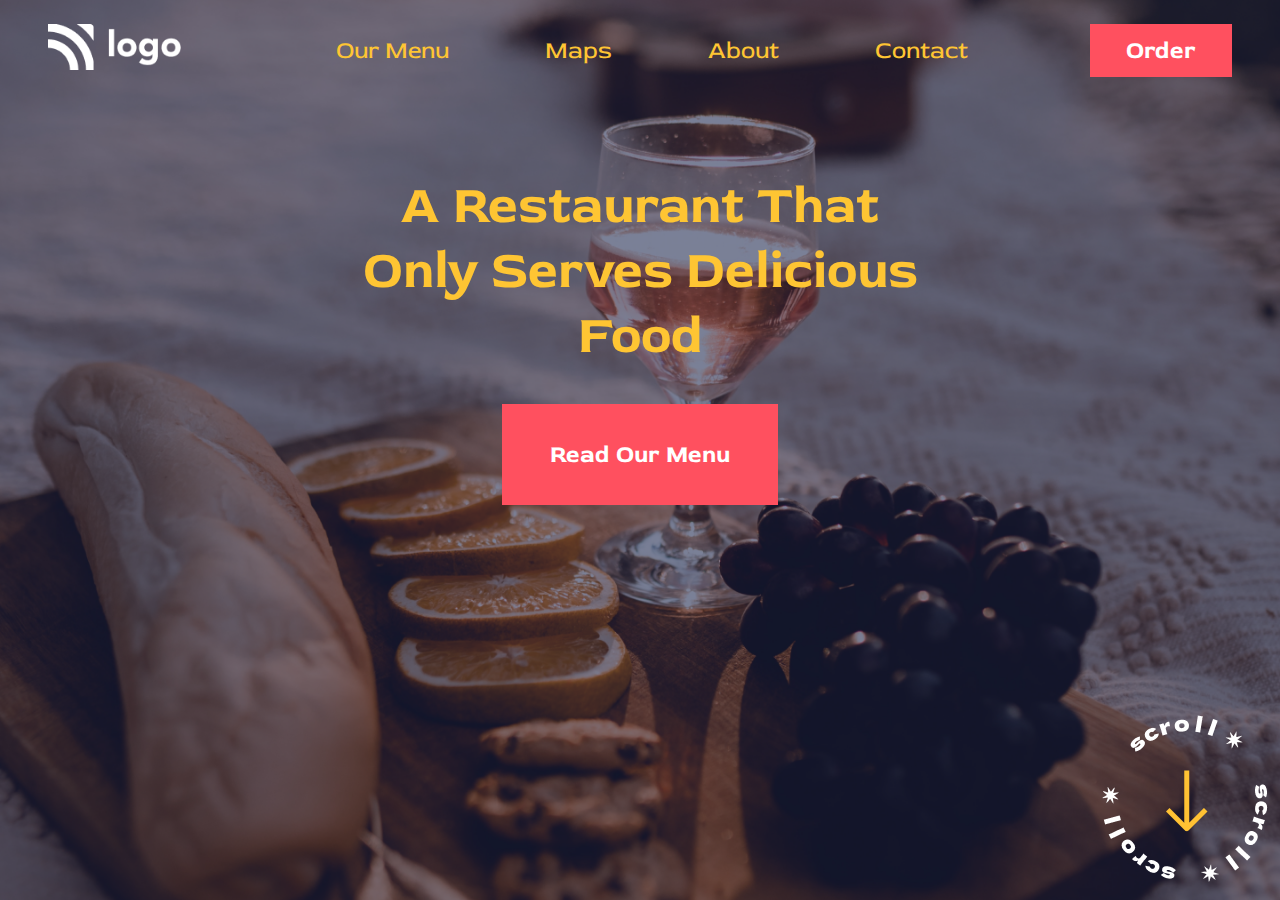
<file: live-class-project-02/index.html>
<!DOCTYPE html>
<html lang="en">
  <head>
    <meta charset="UTF-8" />
    <meta http-equiv="X-UA-Compatible" content="IE=edge" />
    <meta name="viewport" content="width=device-width, initial-scale=1.0" />
    <link rel="stylesheet" href="style.css" />
    <!-- Red Rose Font -->
    <link rel="preconnect" href="https://fonts.googleapis.com" />
    <link rel="preconnect" href="https://fonts.gstatic.com" crossorigin />
    <link
      href="https://fonts.googleapis.com/css2?family=Red+Rose:wght@300;400;500;600;700&display=swap"
      rel="stylesheet"
    />
    <!-- Dela Font -->
    <link rel="preconnect" href="https://fonts.googleapis.com" />
    <link rel="preconnect" href="https://fonts.gstatic.com" crossorigin />
    <link
      href="https://fonts.googleapis.com/css2?family=Dela+Gothic+One&display=swap"
      rel="stylesheet"
    />
    <title>Document</title>
  </head>
  
  <body>
    <div class="container">
      <section aria-label="navbar">
        <nav class="navbar">
          <div>
            <img src="./assets/white-logo.png" alt="logo" class="logo" />
          </div>
          <div>
            <ul class="list">
              <li class="list-item">Our Menu</li>
              <li class="list-item">Maps</li>
              <li class="list-item">About</li>
              <li class="list-item">Contact</li>
            </ul>
          </div>
          <div>
            <button class="button-small">Order</button>
          </div>
        </nav>
      </section>
      <!-- Hero Section -->
      <section aria-label="hero">
        <div class="hero">
          <h1 class="hero-heading">
            A Restaurant That Only Serves Delicious Food
          </h1>
          <button class="button-large">Read Our Menu</button>
          <div class="bottom">
            <div>
              <img src="./assets/scrool.png" alt="bottom-logo" />
            </div>
          </div>
        </div>
      </section>
    </div>
  </body>
</html>
</file>
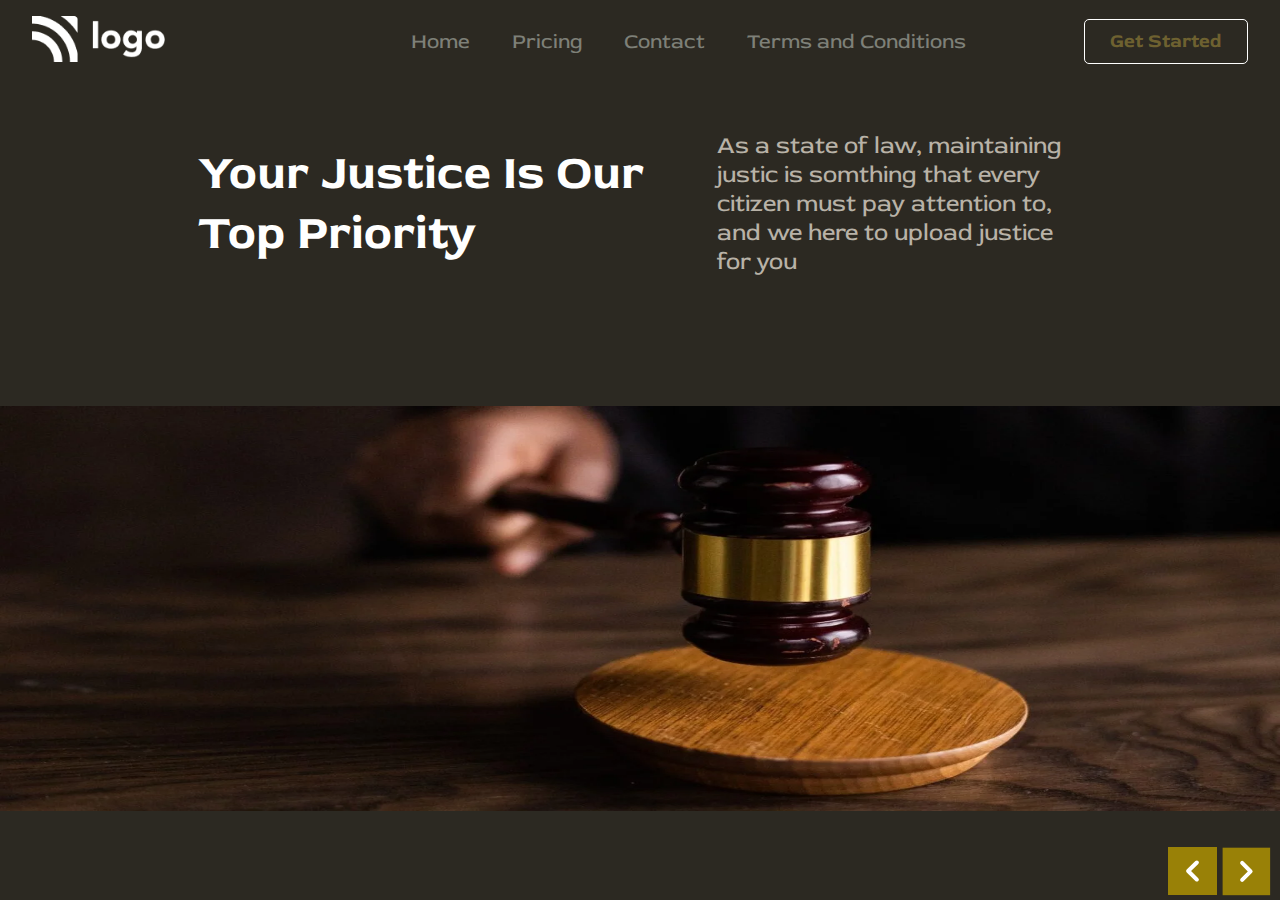
<file: live-class-project-03/index.html>
<!DOCTYPE html>
<html lang="en">

<head>
  <meta charset="UTF-8" />
  <meta name="viewport" content="width=device-width, initial-scale=1.0" />
  <link rel="stylesheet" href="style.css" />
  <!-- Red Rose Font -->
  <link href="https://fonts.googleapis.com/css2?family=Red+Rose:wght@300;400;500;600;700&display=swap"
    rel="stylesheet" />
  <title>Law Home Page</title>
  <link rel="stylesheet" href="style.css">
</head>

<body>
  <div class="container">
    <section aria-label="navbar">
      <nav class="navbar">
        <div>
          <img src="./assets/white-logo.png" alt="logo" class="logo" />
        </div>
        <div>
          <ul class="list">
            <li class="list-item">Home</li>
            <li class="list-item">Pricing</li>
            <li class="list-item">Contact</li>
            <li class="list-item">Terms and Conditions</li>
            <li><button class="button-small">Get Started</button></li>
          </ul>
        </div>
      </nav>
    </section>
    <!-- Hero Section -->
    <section aria-label="hero">

      <div class="hero">
        <div class="top-main">
          <h1 class="hero-heading">
            Your Justice Is Our Top Priority
          </h1>
          <p>As a state of law, maintaining justic is somthing that every citizen must pay attention to, and we here to
            upload justice for you</p>
        </div>
        <div class="bottom-container">
          <img src="./assets/left-arrow.svg" alt="" class="arrow">
          <img src="./assets/left-arrow.svg" alt="" class="arrow2">
        </div>
      </div>
    </section>
  </div>
</body>

</html>
</file>
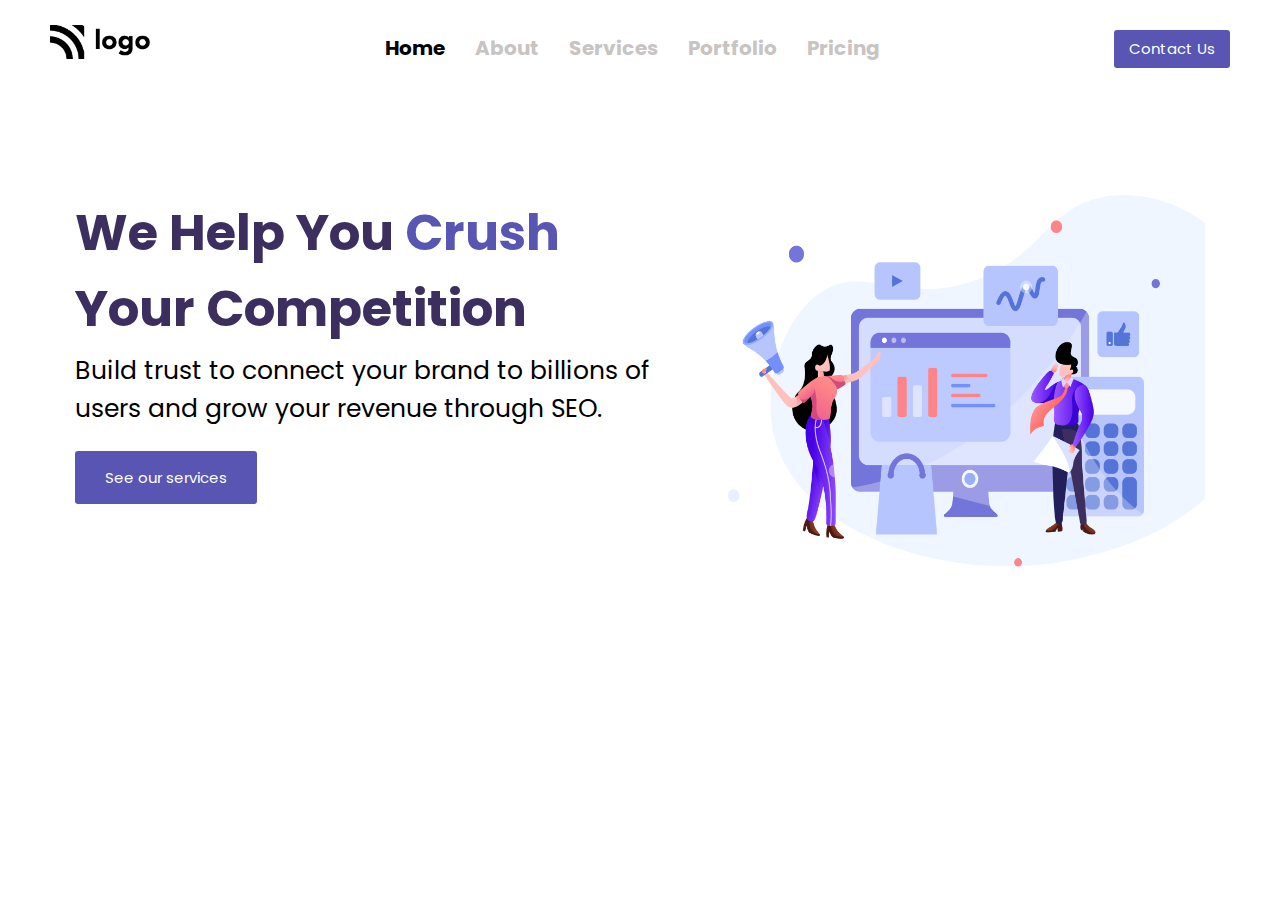
<file: live-class-project-04/index.html>
<!DOCTYPE html>
<html lang="en">
  <head>
    <meta charset="UTF-8" />
    <meta http-equiv="X-UA-Compatible" content="IE=edge" />
    <meta name="viewport" content="width=device-width, initial-scale=1.0" />
    <!-- stylesheet -->
    <link rel="stylesheet" href="style.css" />
    <!-- Font -->
    <link rel="preconnect" href="https://fonts.googleapis.com" />
    <link rel="preconnect" href="https://fonts.gstatic.com" crossorigin />
    <link
      href="https://fonts.googleapis.com/css2?family=Poppins:wght@200;300;400;500;600;700;800&display=swap"
      rel="stylesheet"
    />
    <title>Document</title>
  </head>
  <body>
    <div class="container">
      
      <section aria-label="navbar">
        <nav class="navbar-container">
          <div>
            <img src="./assets/Logo.png" alt="brand-logo" />
          </div>
          <div class="grow-list">
            <ul class="list">
              <li class="list-item">Home</li>
              <li class="list-item">About</li>
              <li class="list-item">Services</li>
              <li class="list-item">Portfolio</li>
              <li class="list-item">Pricing</li>
            </ul>
          </div>
          <div class="button-group">
            <button class="nav-button">Contact Us</button>
          </div>
        </nav>
      </section>
      <!-- Banner -->
      <section aria-label="banner">
        <div class="banner-container">
          <!-- Left text -->
          <div>
            <h1 class="heading-text">
              We Help You <span>Crush</span> Your Competition
            </h1>
            <p class="description">
              Build trust to connect your brand to billions of users and grow
              your revenue through SEO.
            </p>
            <button class="nav-button btn">See our services</button>
          </div>
          <!-- Right Text -->
          <div>
            <img src="./assets/Header Illustration.png" alt="illustration" />
          </div>
        </div>
      </section>
    </div>




    
  </body>
</html>
</file>
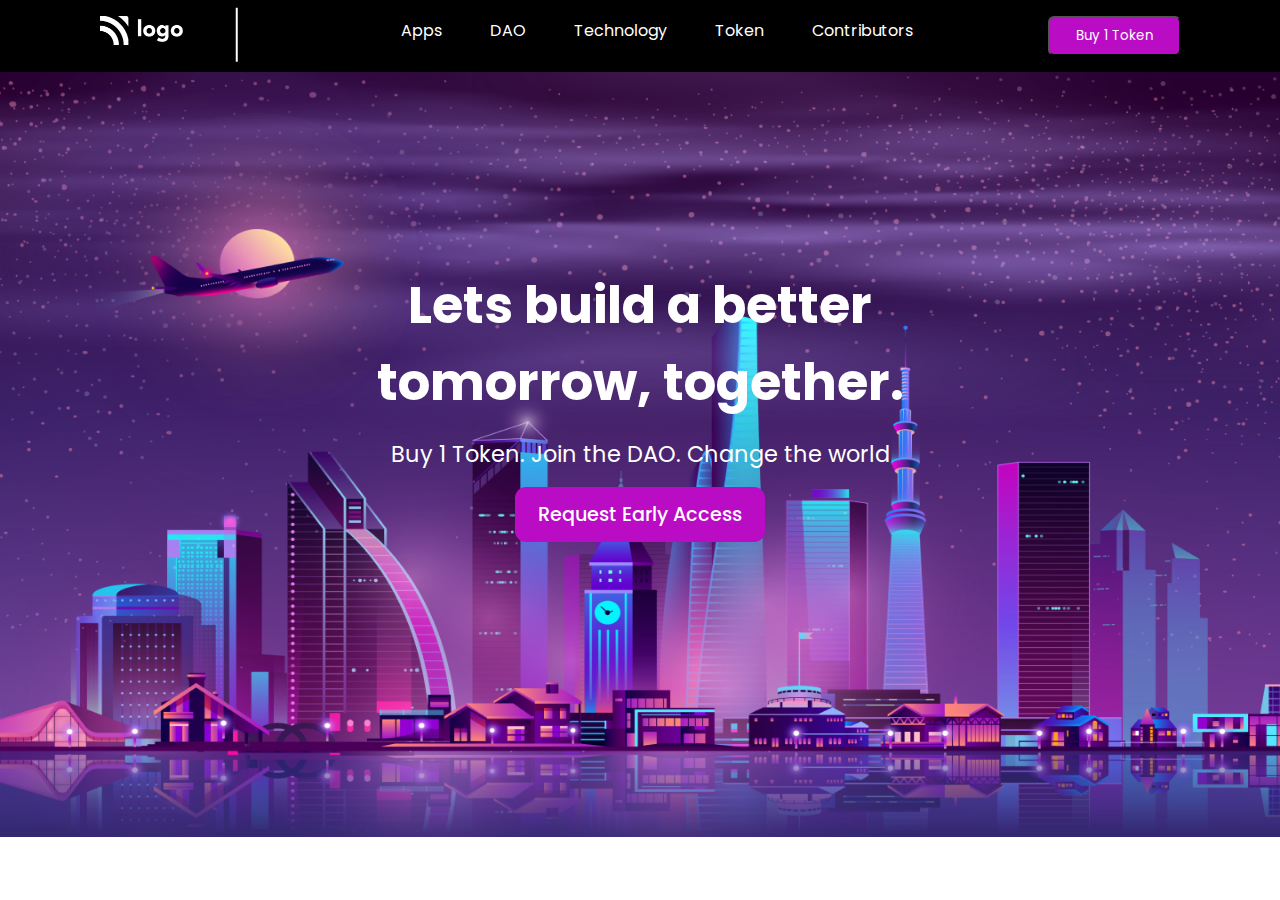
<file: live-class-project-05/index.html>
<!DOCTYPE html>
<html lang="en">
  <head>
    <meta charset="UTF-8" />
    <meta http-equiv="X-UA-Compatible" content="IE=edge" />
    <meta name="viewport" content="width=device-width, initial-scale=1.0" />
    <link rel="stylesheet" href="style.css" />
    <link rel="preconnect" href="https://fonts.googleapis.com" />
    <link rel="preconnect" href="https://fonts.gstatic.com" crossorigin />
    <link
      href="https://fonts.googleapis.com/css2?family=Poppins:wght@200;300;400;500;600;700;800&display=swap"
      rel="stylesheet"
    />
    
    <link rel="preconnect" href="https://fonts.googleapis.com" />
    <link rel="preconnect" href="https://fonts.gstatic.com" crossorigin />
    <link
      href="https://fonts.googleapis.com/css2?family=Montserrat:wght@600;700;800&display=swap"
      rel="stylesheet"
    />

    <title>Document</title>
  </head>
  <body>
    <div class="container">
      <section aria-label="navbar">
        <nav class="navbar">
          <div>
            <img src="./assets/white-logo.png" alt="logo" class="logo" />
          </div>
          <div class="line"></div>
          <div class="grow-list">
            <ul class="list">
              <li class="list-item">Apps</li>
              <li class="list-item">DAO</li>
              <li class="list-item">Technology</li>
              <li class="list-item">Token</li>
              <li class="list-item">Contributors</li>
            </ul>
          </div>
          <div>
            <button class="button-small">Buy 1 Token</button>
          </div>
        </nav>
      </section>
      <!-- Hero Section -->
      <section aria-label="hero">
        <div class="hero">
          <h1 class="hero-heading">Lets build a better tomorrow, together.</h1>
          <p class="hero-description">
            Buy 1 Token. Join the DAO. Change the world
          </p>
          <button class="button-large">Request Early Access</button>
        </div>
      </section>
    </div>
  </body>
</html>
</file>
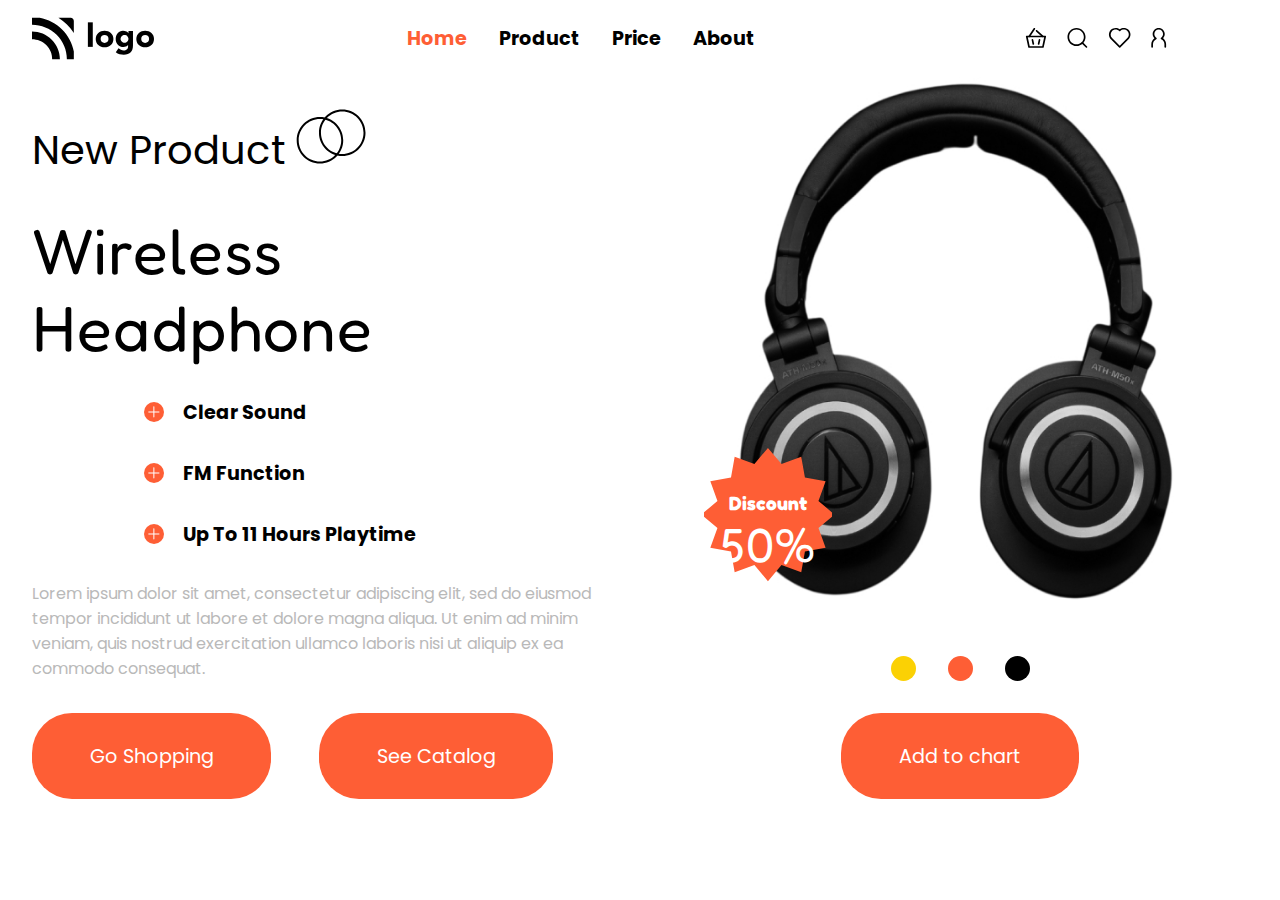
<file: live-class-project-07/index.html>
<!DOCTYPE html>
<html lang="en">
  <head>
    <meta charset="UTF-8" />
    <meta http-equiv="X-UA-Compatible" content="IE=edge" />
    <meta name="viewport" content="width=device-width, initial-scale=1.0" />
    <link rel="stylesheet" href="css/index.css" />
    <link rel="preconnect" href="https://fonts.googleapis.com" />
    <link rel="preconnect" href="https://fonts.gstatic.com" crossorigin />
    <link
      href="https://fonts.googleapis.com/css2?family=Fredoka+One&family=Poppins&display=swap"
      rel="stylesheet"
    />
    
    <title>Product Home Page</title>
  </head>
  <body>
    <nav>
      <img src="./images/logo.svg" alt="logo" />
      <div class="nav-items">
        <h5 class="nav-item active-item">Home</h5>
        <h5 class="nav-item">Product</h5>
        <h5 class="nav-item">Price</h5>
        <h5 class="nav-item">About</h5>
      </div>
      <img src="./images/actions.svg" alt="actions" class="social-media" />
    </nav>
    <div class="intro-section">
      <div class="left-section">
        <div class="head">
          <h3>
          New Product
            <img src="./images/circles.svg" alt="circles" />
          </h3>
        </div>
        <h1>Wireless Headphone</h1>
        <div class="sub-headlines">
          <h5 class="sub-headline">
            <img src="./images/plus.svg" alt="plus" /> Clear Sound
          </h5>
          <h5 class="sub-headline">
            <img src="./images/plus.svg" alt="plus" /> FM Function
          </h5>
          <h5 class="sub-headline">
            <img src="./images/plus.svg" alt="plus" /> Up To 11 Hours Playtime
          </h5>
        </div>
        <p class="text">
          Lorem ipsum dolor sit amet, consectetur adipiscing elit, sed do
          eiusmod tempor incididunt ut labore et dolore magna aliqua. Ut enim ad
          minim veniam, quis nostrud exercitation ullamco laboris nisi ut
          aliquip ex ea commodo consequat.
        </p>
        <div class="action-btns">
          <button class="action-btn">Go Shopping</button>
          <button class="action-btn">See Catalog</button>
        </div>
      </div>
      <div class="right-section">
        <div class="headphone-div">
          <img src="./images/discount.svg" alt="discount" class="discount" />
          <div class="discount-content">
            <h4>Discount</h4>
            <h1>50%</h1>
          </div>
          <img src="./images/headphones.jpg" alt="headphone" />
        </div>
        <div class="dots">
          <div class="dot yellow-dot"></div>
          <div class="dot tomato-dot"></div>
          <div class="dot black-dot"></div>
        </div>
        <button class="action-btn">Add to chart</button>
      </div>
    </div>
  </body>
</html>
</file>
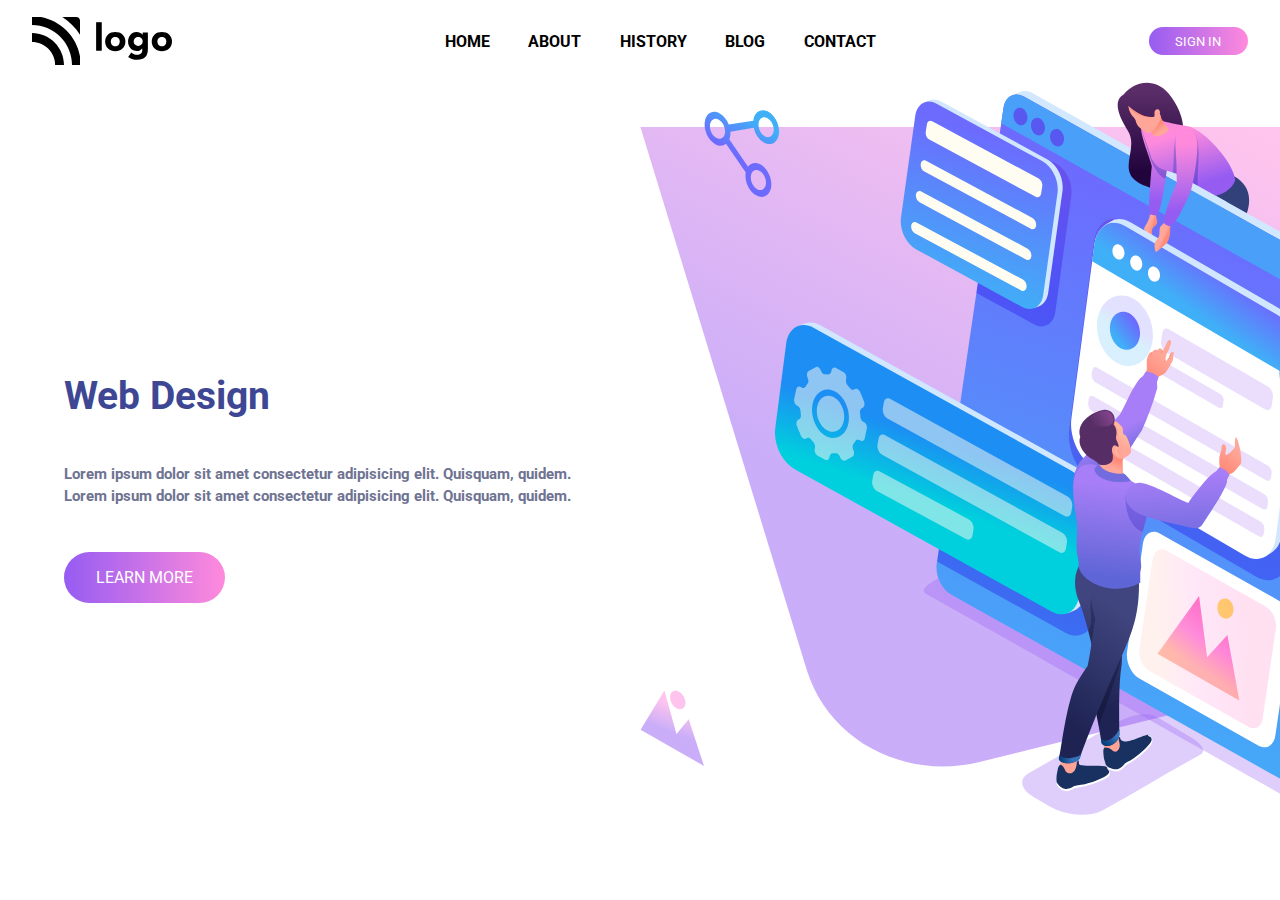
<file: live-class-project-08/index.html>
<!DOCTYPE html>
<html lang="en">
  <head>
    <meta charset="UTF-8" />
    <meta http-equiv="X-UA-Compatible" content="IE=edge" />
    <meta name="viewport" content="width=device-width, initial-scale=1.0" />
    <link rel="stylesheet" href="css/index.css" />
    <link rel="preconnect" href="https://fonts.googleapis.com" />
    <link rel="preconnect" href="https://fonts.gstatic.com" crossorigin />
    <link
      href="https://fonts.googleapis.com/css2?family=Roboto&display=swap"
      rel="stylesheet"
    />
    
    <title>Design Landing Page</title>
  </head>
  <body>
    <div class="main-div">
      <nav>
        <img src="./images/logo.svg" alt="logo" />
        <div class="nav-items">
          <h5 class="nav-item">HOME</h5>
          <h5 class="nav-item">ABOUT</h5>
          <h5 class="nav-item">HISTORY</h5>
          <h5 class="nav-item">BLOG</h5>
          <h5 class="nav-item">CONTACT</h5>
        </div>
        <button class="signin-btn">SIGN IN</button>
      </nav>
      <div class="intro-section">
        <div class="left-section">
          <h1>Web Design</h1>
          <h4>
            Lorem ipsum dolor sit amet consectetur adipisicing elit. Quisquam,
            quidem. Lorem ipsum dolor sit amet consectetur adipisicing elit.
            Quisquam, quidem.
          </h4>
          <button class="learn-more-btn">LEARN MORE</button>
        </div>
        <div class="imgs-div">
          <div class="vectors">
            <img src="./images/vector.svg" alt="vector-img" class="vector-img" />
            <img
            src="./images/vector-dot.svg"
            alt="vector-dot"
            class="vector-dot"
            />
          </div>
          <img src="./images/intro-img.svg" alt="intro-img" />
        </div>
      </div>
    </div>
  </body>
</html>
</file>
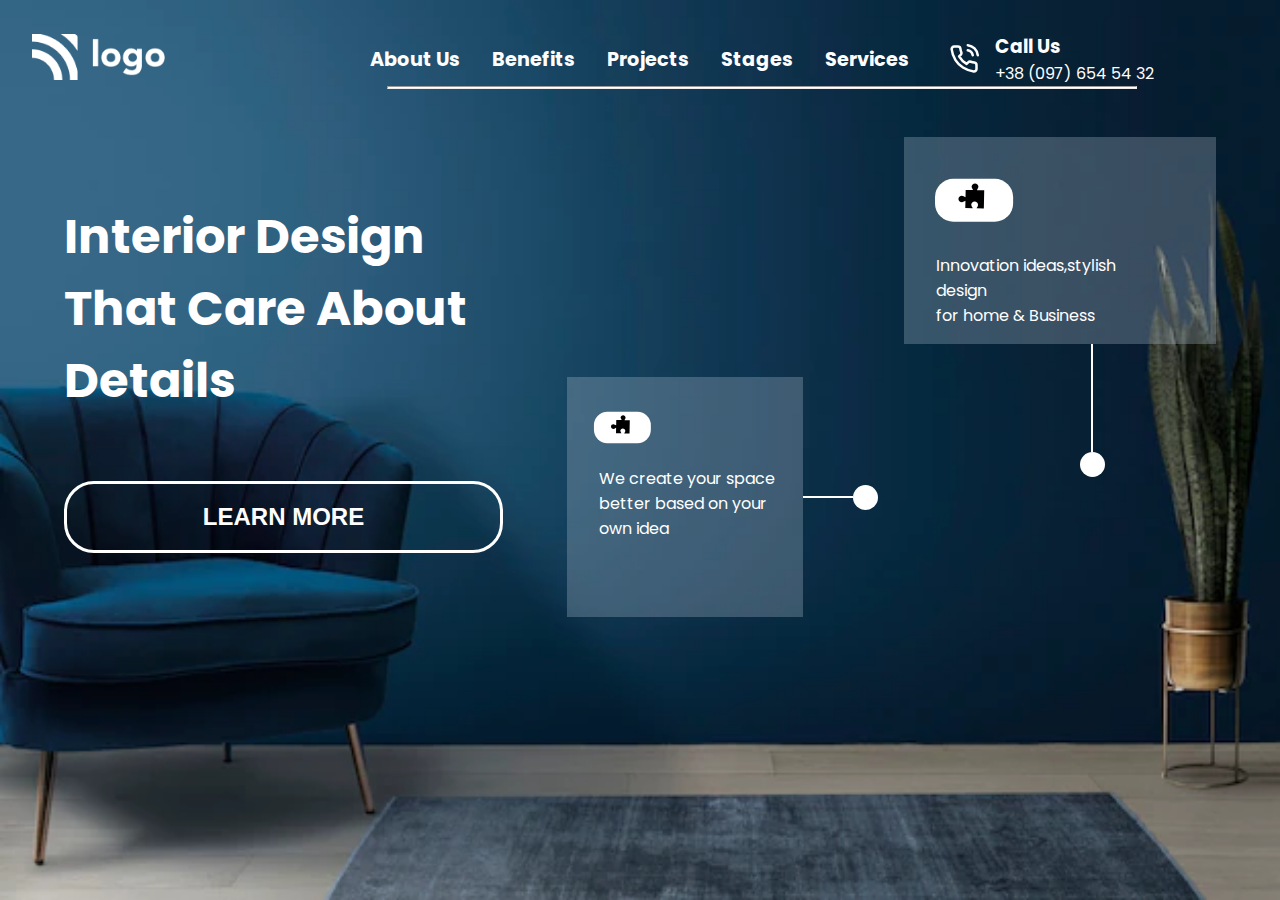
<file: live-class-project-10/index.html>
<!DOCTYPE html>
<html lang="en">
<head>
    <meta charset="UTF-8">
    <meta http-equiv="X-UA-Compatible" content="IE=edge">
    <meta name="viewport" content="width=device-width, initial-scale=1.0">
    <link rel="stylesheet" href="css/style.css">
    <title>Interior Design Landing Page</title>
</head>

<body>
    <div class="container">

        <!-- =====Navigation Section======= -->
        <nav>
            <div class="logo">
                <img src="./Photos/white-logo.png" alt="logo">
            </div>
            <div class="list-container">
                
                <div class="list-box">
                    <div class="list">
                        <ul>
                            <li href="#" class="list-item">About Us</li>
                            <li href="#" class="list-item">Benefits</li>
                            <li href="#" class="list-item">Projects</li>
                            <li href="#" class="list-item">Stages</li>
                            <li href="#" class="list-item">Services</li>
                        </ul>
                    </div>
                    <div class="contact">
                        <img src="./Photos/1.svg" alt="call-image">
                        <div class="contact-content">
                            <h3>Call Us</h3>
                            <p>+38 (097) 654 54 32</p>
                        </div>
                    </div>
                </div>
                <hr>
            </div>

        </nav>

        <!-- ===========Hero Section============== -->
        <div class="hero">
            <div class="content">
                <h1>Interior Design That Care About Details</h1>
                <button class="btn">LEARN MORE</button>
            </div>
            <div class="cards-container">
                <div class="cards cards1">
                    <div class="card card1">
                        <img class="bulb-image" src="./Photos/2.svg" alt="bulb-image">
                        <p>We create your space better based on your own idea</p>
                    </div>
                    <div class="design1">
                        <div class="circle circle1"></div>
                        <div class="line line1"></div>
                    </div>
                </div>


                <div class=" cards cards2">
                    <div class="card card2">
                        <img class="puzzle-image" src="./Photos/2.svg" alt="puzzle-img">
                        <p>Innovation ideas,stylish <br>  design<br> for home & Business</p>
                    </div>
                    <div class="design2">
                        <div class="circle circle2"></div>
                        <div class="line line2"></div>
                    </div>
                </div> 
            </div>
        </div>
    </div>
</body>

</html>
</file>
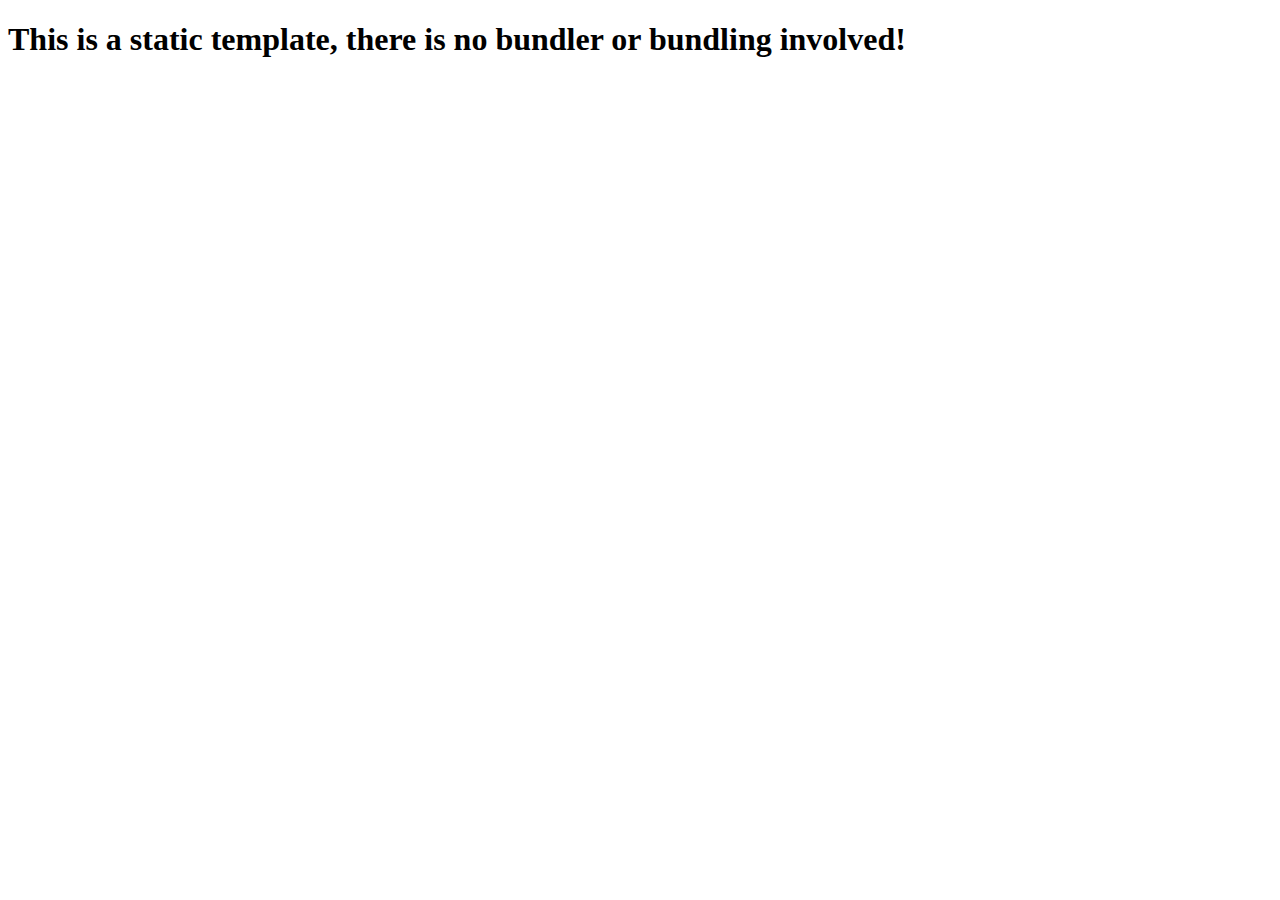
<file: live-class-project-02/test.html>
<!DOCTYPE html>
<html lang="en">
  <head>
    <meta charset="UTF-8">
    <meta name="viewport" content="width=device-width, initial-scale=1.0">
    <meta http-equiv="X-UA-Compatible" content="ie=edge">
    <title>Static Template</title>
  </head>
  <body>
    <h1>This is a static template, there is no bundler or bundling involved!</h1>
  </body>
</html>
</file>
<file: live-class-project-02/style.css>
* {
  margin: 0;
  padding: 0;
  box-sizing: border-box;
  font-family: "Red Rose", cursive;
}
:root{
  --font-1: 'Dela Gothic One';
  --font-2: "Red Rose", cursive;
}
img{
  max-width: 100%;
}
.container{
  background: rgb(19, 28, 72,0.5);
  overflow: hidden;
  height: 100vh;
}
.container::before{
  left: 0;
  content: "";
  width: 100vw;
  height: 100vh;
  background: url("./assets/pexels-maxyne-barcel-10402282\ 1.png") no-repeat;
  background-size: cover;
  position: absolute;
  top: 0;
  z-index: -1;
}
.logo{
  width: 140px;
}
section{
  padding: 1em 2em;
}
.navbar{
  display: flex;
  justify-content: space-between;
  align-items: center;
  color: #fff;
}
.list{
  display: none;
  gap: 4rem;
  color: #FEC533;
  list-style: none;
  font-size: 1rem;
  font-family:  "Red Rose", cursive;
}
.button-small{
  padding: 0.5em 1.5em;
  background-color: #FF505F;
  color: white;
  border: none;
  font-weight: bold;
  /* font-size: 1.7rem; */
}
.button-small:hover, .button-small:focus{
  background-color: black;
}

.hero{
  display: flex;
  flex-direction: column;
  justify-content: center;
  align-items: center;
  text-align: center;
  padding-top: 2em;
  gap: 1.5em;
}
.hero-heading{
  font-size: 2.2rem;
  color: #FEC533;
  max-width: 600px;
  align-items: center;
  font-weight: bolder;
  font-family: var(--font-2);
}
.button-large{
  padding: 1.5em 2em;
  background-color: #FF505F;
  color: #fff;
  border: none;
  font-weight: bold;
  font-size: 1rem;
}
.bottom{
  position: absolute;
  max-width: 20%;
  right: 0;
  bottom: 0;
}

@media (min-width: 550px)
{
  html{
    font-size: 1.5rem;
  }
}
@media (min-width: 1000px)
{
  .list{
    display: flex;
  }
  .logo{
    width: 80%;
  }
  .button-small{
    font-size: 1rem;
  }
}
@media (min-width: 1300px)
{
  html{
    font-size: 1.7rem;
  }
  .hero-heading{
    font-size: 2.5rem;
    max-width: 700px;
  }
}
/* ------------------------------ */
/* ---------- NAVBAR ------------ */
/* ------------------------------ */
  



/* ------------------------------ */
/* ---------- HERO ------------ */
/* ------------------------------ */
</file>
<file: live-class-project-03/style.css>
*,*::after,*::before{
    margin: 0;
    padding:0;
    box-sizing: border-box;
    font-family: 'Red Rose';
}
body{
    background-color: #2C2922;
    width: 100vw;
    height: 100vh;
}
.container{
    background: url(./assets/bg-img.webp) no-repeat;
    width: 100vw;
    background-size: 100% 40%;
    height: 100vh;
    background-position-y: 80%;
}
section{
    padding: 1em;
}
img{
    max-width: 100%;
}
.navbar{
    display: flex;
    align-items: center;
    justify-content: space-between;
}
.list{
    display: flex;
    list-style: none;
    gap: 2em;
    color: #7e8078;
    font-size: 1.3rem;
}
.list-item{
    display: none;
}
.list-item:hover{
    transform: scale(1.1);
    cursor: pointer;
    color: white;
}
.logo{
    width: 50%;
}
.button-small{
    border: 1px solid #fff;
    background-color: transparent;
    color: #6E6130;
    border-radius: 5px;
    padding: 0.5em 1.3em;
    font-size: 0.7rem;
    font-weight: bolder;
}
.button-small:hover{
    color: #fff;
    cursor: pointer;
    background-color: #998107;
}
.hero{
    display: flex;
    flex-direction: column;
    justify-content: center;
    align-items: center;
    text-align: center;
}
.top-main{
    display: flex;
    flex-direction: column;
    gap: 1.3em;
    max-width: 500px;
}
.hero-heading{
    color: #fff;
    font-size: 1.5rem;
    padding-top: 1em;
}
.hero p{
    color: #B8B2A7;
    font-size: 1.2rem;
}
.bottom-container{
    display: flex;
    gap: 0.3em;
    position: absolute;
    bottom: 5px;
    right: 10px;
    justify-content: flex-end;
}
.arrow,.arrow2{
width: 8%;
background-color: #998107;
}
.arrow2{
    transform: rotate(180deg);
}
.arrow:hover, .arrow2:hover{
    border: 2px solid white;
    cursor: pointer;
}
@media (min-width: 1000px)
{
    .container{
        background-size: 100% 45%;
        padding: 0 1em;
        background-position-y: 82%;
    }
    .logo{
        width: 80%;
    }
    .list-item{
        display: flex;
        align-items: center;
    }
    .button-small{
        margin-left: 4em;
        font-size: 1.2rem;
    }
    .top-main{
        flex-direction: row;
        max-width: unset;
        padding-top: 2em;
        justify-content: center;
        align-items: center;
        text-align: left;
        gap: 2em;
    }
    .hero-heading{
        font-size: 2rem;
        padding: unset;
        max-width: 40%;
    }
    .top-main p{
        max-width: 30%;
        font-size: 1.2rem;
    }   
}
@media (min-width: 1200px)
{
    .hero-heading{
        font-size: 3rem;
        max-width: 40%;
    }
    .top-main p{
        font-size: 1.5rem;
        max-width: 30%;
    }
}
</file>
<file: live-class-project-04/style.css>
*{
    margin: 0;
    padding: 0;
    box-sizing: border-box;
    font-family: 'Poppins';
}
img{
    max-width: 100%;
}
h1{
    font-size: 1.7rem;
}
p{
    font-size: 1rem;
}
.navbar-container{
    display: flex;
    align-items: center;
    justify-content: space-between;
    position: relative;
    padding-bottom: 2em;
    transition: margin 0.2s ease-in-out;
}
.navbar-container>div>img{
    max-width: 100px;
}
.list{
    display: none;
    flex-direction: column;
    list-style: none;
    gap: 0.6em;
    font-size: 0.8rem;
    font-weight: bold;
}
.list:first-child{
    color: black;
}
.nav-button{
    color: #fff;
    background-color: #5955b3;
    padding: 0.5em 1em;
    border-radius: 3px;
    border: none;
    cursor: pointer;
    font-size: 0.6rem;
}
.banner-container{
    display: flex;
    flex-direction: column-reverse;
    align-items: center;
    justify-content: center;
    text-align: center;
    gap: 2em;
    padding: 1em;
}
.heading-text{
    color: #3c2f60;
}
.heading-text span{
    color: #5955b3;
}
@media (min-width: 600px)
{
    
    .list{
        display: flex;
        flex-direction: row;
        gap: 1.2rem;
        align-items: center;
    }
    .list-item{
        color: #C8C4C3;
    }
    .list-item:first-of-type{
        color: black;
    }
    .navbar-container{
        display: flex;
        flex-direction: row;
        width: 100%;
        justify-content: space-between;
        gap: 4em;
        align-items: center;
    }
    .banner-container{
        display: flex;
        flex-direction: row;
    }
    .banner-container>div{
        align-items: center;
    }
    .btn{
        max-width: 50%;
        padding: 1em 2em;
        }
}
@media (min-width: 900px)
{
    html{
        font-size: 25px;
    }
    section{
        padding: 1em 2em !important;
    }
    .banner-container{
        text-align: left;
        justify-content: flex-start;
        align-items: flex-start;
    }
    h1{
        font-size: 2rem;
    }
    .description{
        margin-top: 5px;
    }
    .btn{
        max-width: 50%;
        margin-top: 1.5em;
        padding: 1em 2em;
        }
}
</file>
<file: live-class-project-05/style.css>
*{
    margin: 0;
    padding: 0;
    box-sizing: border-box;
    font-family: 'Poppins';
}
.navbar{
    background-color: #000;
    display: flex;
    color: #fff;
    justify-content: space-around;
    padding: 1em 2em;
}
.line{
    height: 1.5px;
    background-color: #ffff;
    position: absolute;
    top: 34px;
    left: 264px;
    display: block;
    width: 54px;
    transform: rotate(90deg)
}
.logo{
    width: 50%;
}
.list{
    display: none;
    list-style: none;
    gap: 0.6em;
    font-size: 0.8rem;
    cursor: pointer;
}
.list-item:hover{
color: #ba0cc5;
}
.button-small{
    background-color: #ba0cc5;
    text-align: center;
    width: 133px;
    height: 40px;
    border-radius: 6px;
    color: #fff;
    cursor: pointer;
}
.button-small:hover{
    color: #000;
    background-color: #fff;
}
.hero{
    content: "";
    width: 100%;
    height: 85%;
    background: url("./assets/bg.png") no-repeat;
    background-size: 100% 100%;
    background-position: center;
    position: absolute;
    margin-top: 0;
    display: flex;
    flex-direction: column;
    text-align: center;
    align-items: center;
    gap: 1em;
    justify-content: center;
}
.hero-heading{
    display: flex;
    justify-content: center;
    align-items: center;
    text-align: center;
    color: #fff;
    margin-top: -100px;
    font-size: 2.8rem;
}
.hero-description{
    color: #fff;
    font-size: 1.2rem;
}
.button-large{
    background-color: #ba0cc5;
    color: #fff;
    padding: 0.5em 1em;
    font-size: 1rem;
    text-align: center;
    font-weight: 500;
    cursor: pointer;
    border-radius: 11px;
    border: none;
}
@media (min-width: 900px)
{
    .list{
        display: flex;
        flex-direction: row;
        justify-content: center;
        align-items: center;
        text-align: center;
        gap: 3em;
        padding-top: 2px;
        font-size: 1rem;
    }
    .line{
        top: 34px;
        left: 150px;
    }
    .hero-heading{
        max-width: 11em;
        font-size: 3.2rem;
    }
    .hero-description{
        font-size: 1.4rem;
    }
    .button-large{
    padding: 0.7em 1.2em;
    font-size: 1.2rem;
    }
}
@media (min-width: 1100px){
    .line{
        top: 34px;
        left: 210px;
    }
    .hero{
       justify-items: right;
       text-align: right;
       
    }
}
</file>
<file: live-class-project-07/css/index.css>
*{
    margin: 0;
    padding: 0;
    box-sizing: border-box;
    font-family: 'Poppins';
}
html {
    font-size: 16px;
}
nav{
    display: flex;
    justify-content: space-between;
    width: 100%;
    padding: 1em 2em;
    align-items: center;
}
nav>img{
    width: 10%;
    min-width: 10%;
}
.nav-items{
    display: flex;
    justify-content: center;
    gap: 2em;
    width: 60%;
    padding-left: 4em;
    font-family: 'Poppins';
}
.nav-item {
    font-size: 1.2rem;
}
.nav-item:hover {
    color: #FE5E35;
    font-weight: bold;
    cursor: pointer;
}
.nav-item.active-item {
    color: #FE5E35;
    font-weight: bolder;
    cursor: pointer;
}
.social-media{
    width: 25%;
}
.intro-section{
    display: flex;
    width: 100%;
}
.left-section{
    display: flex;
    flex-direction: column;
    width: 50%;
    gap: 2em;
    padding-top: 2em;
    padding-left: 2em;
}
.head{
    display: flex;
    gap: 2em;
}
.head h3{
    font-size: 2.5rem;
    font-family: 'Poppins';
    font-weight: normal;
}
h1{
    font-size: 4rem;
    font-family: 'Fredoka One';
    font-weight: normal;
    letter-spacing: 1px;
}
.sub-headlines{
    display: flex;
    flex-direction: column;
    gap: 2em;
    font-family: 'Poppins';
    padding-left: 7em;
}
.sub-headline{
    display: flex;
    font-size: 1.2rem;
    justify-content: flex-start;
    align-items: center;
    gap: 1em;
}
.sub-headline img{
    background-color: #FE5E35;
    border-radius: 100%;
    width: 4%;
    padding: 0.2em;
}
.text{
    color: #B9B9B9;
    font-size: 1rem;
}
.action-btns{
    display: flex;
    justify-content: flex-start;
    gap: 3em;
}
.action-btn{
    background-color: #FE5E35;
    border-radius: 40px;
    color: #fff;
    padding: 1.5em 3em;
    border: none;
    font-size: 1.2rem;
    text-align: center;
    cursor: pointer;
}
.right-section{
    display: flex;
    flex-direction: column;
    width: 50%;
    gap: 2em;
    align-items: center;
}
.headphone-div {
    background: url("../images/headphones.jpg") no-repeat;
    background-position: cover;
    background-size: 100% 100%;
    display: flex;
    height: 100%;
    width: 80%;
}
.headphone-div>img {
    display: none;
}
.discount-content{
    display: flex;
    background: url('../images/discount.svg') no-repeat;
    background-position: bottom;
    flex-direction: column;
    background-size: 105% 40%;
    color: #fff;
    width: 25%;
    padding-bottom: 3.2em;
    justify-content: flex-end;
    align-items: center;
}
.discount-content h4 {
    font-size: 1.2rem;
    font-family: 'Fredoka One';
}
.discount-content h1 {
    font-size: 3rem;
    font-family: 'Fredoka One';
}
.dots {
    display: flex;
    gap: 2em;
}

.dot {
    width: 25px;
    height: 25px;
    border-radius: 100%;
}
.yellow-dot {
    background-color: #FBD104;
}

.tomato-dot {
    background-color: #FE5E35;
}

.black-dot {
    background-color: #000000;
}

@media (max-width:700px) {
    .nav-items {
        display: none;
    }
    nav>img{
        width: 15%;
        min-width: 10%;
    }
    .social-media {
        width: 50%;
    }
    html {
        font-size: 8px;
    }

    .action-btn {
        padding: 1em;
        min-width: 30px;
        font-size: 1rem;
    }

    .discount-content {
        padding-bottom: 40em;
        font-size: 0.1em;
        width: 30%;
    }
}
@media (max-width:500px) {

.intro-section{
    flex-direction: column;
    height: 100vh;
    padding-top: 5em;
}
.left-section{
    width: 100%;
    background: url('../images/headphones.jpg') no-repeat;
    background-size: cover;
    align-items: center;
    text-align: center;
    height: 83%;
    gap: 3em;
    color: rgb(206, 43, 43) !important;
}
.left-section h3 {
    padding-left: 2.5em;
    font-weight: bolder;
}

.left-section p{
    font-size: 1.3rem;
}

.sub-headline img {
    background-color: rgb(207, 72, 72);
    width: 10%;
    padding: 0.3em;
}

.action-btn {
    min-width: 60px;
    width: 20%;
}
.right-section .headphone-div,
    .right-section .dots,
    .right-section .action-btn {
        display: none;
    }


}
</file>
<file: live-class-project-08/css/index.css>
*{
    padding: 0px;
    margin: 0px;
    box-sizing: border-box;
    font-family: 'Roboto';
}
.main-div {
    display: flex;
    flex-direction: column;
    background: url("../images/backcover.svg") no-repeat;
    background-position: right;
    background-size: 50% 100%;
}
nav {
    display: flex;
    justify-content: space-between;
    padding: 1em 2em;
    align-items: center;
}
.nav-items {
    display: flex;
    justify-content: space-between;
    gap: 2em;
    font-size: 1.2rem;
}
.signin-btn{
    background:  linear-gradient(to right, #965CF2 0%, #FF8ADC 100%);
    border-radius: 26px;
    padding: 0.5em 2em;
    outline: none;
    color: #fff;
    border: none;
}
.intro-section{
    display: flex;
    justify-content: space-between;
    align-items: center;
}
.left-section{
    width: 40%;
    display: flex;
    flex-direction: column;
    gap: 4em;
    align-items: flex-start;
    justify-content: center;
    margin: 0 auto;
    font-size: 1rem;
}

.left-section h1 {
    font-size: 3.5em;
    color: #3E4794;
}
.left-section h4{
    font-size: 1.3em;
    color: #6F7392;
    line-height: 1.5;
}
.learn-more-btn{
    background:  linear-gradient(to right, #965CF2 0%, #FF8ADC 100%);
    padding: 1em 2em;
    border-radius: 45px;
    outline: none;
    border: none;
    color: #fff;
    font-size: 1rem;
}
.imgs-div{
    display: flex;
    width: 50%;
    align-items: flex-end;
}
.vectors{
    display: flex;
    flex-direction: column-reverse;
    width: 10%;
    justify-content: flex-start;
    height: 10%;
    position: relative;
    padding-bottom: 8em;
}
.vector-dot{
    width: 25%;
    align-self: flex-end;
    position: absolute;
    top: 0;
    right: 18px;
}
.intro-img {
    width: 70%;
    height: 60%;
}
@media (max-width:800px) {
    .nav-items {
        display: none;
    }
    nav {
        width: 100%;
    }
    .main-div {
        background-size: 55% 120%;
    }
}
@media (max-width: 1300px)
{
    .left-section {
        font-size: 0.7rem;
    }
}

@media (max-width:650px) {
    .main-div {
        background: unset;
        padding: 2em 0;
    }
    .intro-section {
        flex-direction: column-reverse;
        width: 100%;
        padding: 3em 0;
        gap: 1em;
    }
    .left-section {
        width: 100%;
        text-align: center;
        justify-content: center;
        align-items: center;
        font-size: 0.8em;
        gap: 1em;
    }
    .vectors {
        display: none;
    }
    .imgs-div {
        width: 80%;
        align-items: center;
        justify-content: center;
    }
    .intro-img {
        width: 40%;
    }
}
</file>
<file: live-class-project-10/css/style.css>
@import url('https://fonts.googleapis.com/css2?family=Poppins&display=swap');

 /* ---------All borders commented out is used for debugging------------------ */

 
* {
    margin: 0;
    padding: 0;
    box-sizing: border-box;
    
}

html{
    font-size: 16px;
}
body{
    font-family: 'Poppins', sans-serif;
}
.container {
    background: url("../Photos/retro-living-room-interior-design_53876-145503.webp") no-repeat;
    background-position: cover;
    height: 100vh;
    background-size: 100% 100%;
}

/* --------------------------------Navigation Section------------------------- */
nav{
     display: flex;
     justify-content: space-between;
     align-items: center;
     padding: 2em 2em 3em 2em;
}
.logo img{
     width: 80%;
}
.list-container{
     display: flex;
     flex-direction: column;
     align-items: center;
     width: 80%;
}
.list-box{
     display: flex;
     justify-content: center;
     align-items: center;
     gap: 2.5em;
}
hr{
     height: 3px;
     background-color: white;
     min-width:750px;
}
.list ul{
     display: flex;
     justify-content: space-between;
     gap: 2em;
}
.list-item{
     color: #fff;
     list-style-type: none;
     font-weight: bold;
     font-size: 1.2rem;
}
.contact{
     display: flex;
     gap: 1em;
}
.contact img{
     filter: invert();
}
.contact-content{
     color: #fff;
     /* margin-bottom: 10px; */
}
.hero{
     display: flex;
     width: 100%;
     justify-content: center;
}

.content{
     width: 50%;
     color: #fff;
     display: flex;
     flex-direction: column;
     gap: 4em;
     justify-content: center;
     padding: 4em;
}

.content h1{
     font-weight: bolder;
     font-size: 3rem;
}
.content button{
     background-color: transparent;
     border-radius: 30px;
     color: #fff;
     font-size: 1.5rem;
     font-weight: bold;
     padding: 0.8em 0em;
     border: 3px solid #fff;
}
.btn:hover{
     color: black;
     cursor: pointer;
     background-color: #fff;
}

.cards-container{
     display: flex;
     justify-content: space-between;
     width: 60%;
}
.cards1{
     display: flex;
     width: 50%;
     height: 50%;
     justify-content: flex-start;
     align-self: flex-end;
}
.card1{
     display: flex;
    flex-direction: column;
    background-color: rgb(174 193 208 / 30%);
    width: 70%;
    padding: 1em;
}
.card p{
     color: #fff;
     padding-left: 1em;
}
.design1{
     display: flex;
     flex-direction: row-reverse;
     width: 30%;
     align-items: center;
     justify-content:flex-end;
}
.circle1{
     border-radius: 50%;
     width: 25px;
     height: 25px;
     background: white;
}
.line1{
     background: white;
     height: 2px;
     width: 50%;
}
.cards2{
     display: flex;
     flex-direction: column;
     align-self: flex-end;
     justify-self: flex-start;
     height: 100%;
}
.card2{
     display: flex;
     flex-direction: column;
     background-color: rgb(174 193 208 / 30%);
     padding: 1em;
     margin-right: 4em;
}
.design2{
     display: flex;
     flex-direction: column-reverse;
     height: 15vh;
     align-items: center;
     justify-content:flex-end;
}
.circle2{
     border-radius: 50%;
     background-color: #fff;
     width: 25px;
     height: 25px;
}
.line2{
     height: 80%;
     background-color: #fff;
     width: 2px;
}
 
@media (max-width:1000px) {
     html{
         font-size: 14px;
     }
     .contact{
         display: none;
     }
     .list-container{
         align-items: flex-end;
     }
     hr{
         min-width: 450px;
     }
}
 @media (max-width:700px) {
     .list ul{
         display: none;
     }
     .contact{
         display: flex;
     }
     hr{
         min-width: 150px;
     }
}
@media (max-width: 450px)
{
     .list-container{display: none;}
}
@media (max-width:1200px){

     .container{
         height: unset;
     }
     .content h1{
         font-weight: bold;
         font-size: 2.7rem;
     }
 
     .btn{
         font-size: 1rem;
         width: 50%;
         padding: 0.8em 0em;
     }
 }
</file>
